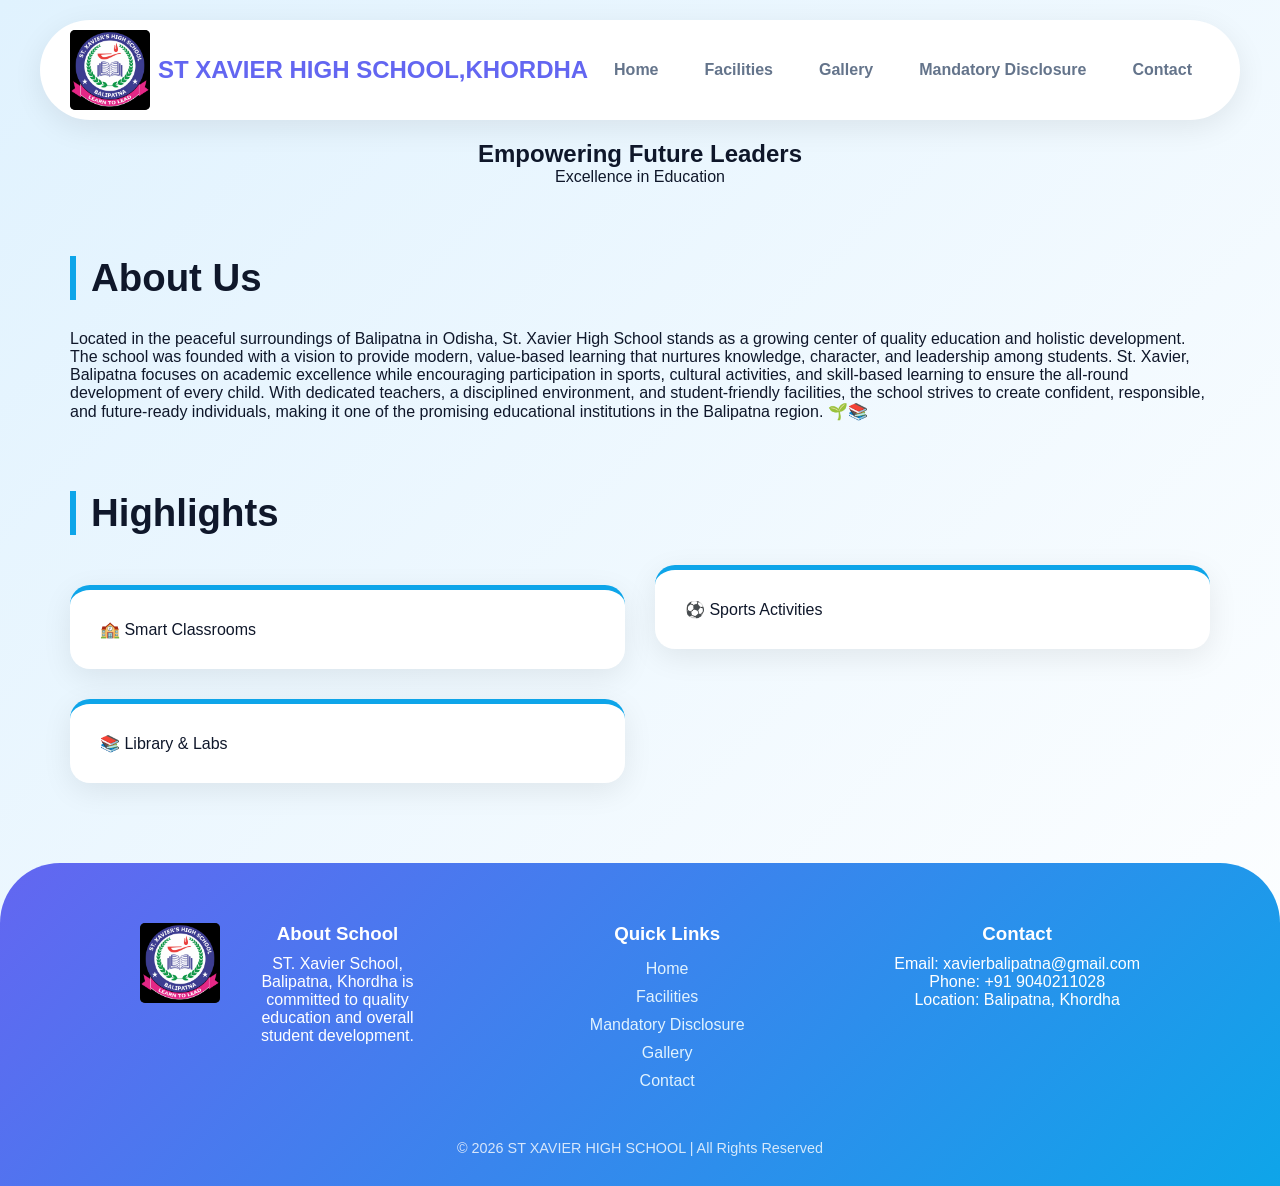
<file: index.html>
<!DOCTYPE html>
<html>

<head>
    <title>ST XAVIER HIGH SCHOOL</title>
    <link rel="stylesheet" href="style.css">
</head>

<body>

    
    <div id="header"></div>

    <section class="hero" style="text-align: center;">
        <h1>Empowering Future Leaders</h1>
        <p>Excellence in Education</p>
    </section>

    <section class="section">
        <h2>About Us</h2>
        <p>Located in the peaceful surroundings of Balipatna in Odisha, St. Xavier High School stands as a growing
            center of quality education and holistic development. The school was founded with a
            vision to provide modern, value-based learning that nurtures knowledge, character, and leadership among
            students. St. Xavier, Balipatna focuses on academic excellence while encouraging participation in sports,
            cultural activities, and skill-based learning to ensure the all-round development of every child. With
            dedicated teachers, a disciplined environment, and student-friendly facilities, the school strives to create
            confident, responsible, and future-ready individuals, making it one of the promising educational
            institutions in the Balipatna region. 🌱📚

        </p>
    </section>

    <section class="section">
        <h2>Highlights</h2>
        <div class="cards">
            <div class="card">🏫 Smart Classrooms</div>
            <div class="card">⚽ Sports Activities</div>
            <div class="card">📚 Library & Labs</div>
        </div>
    </section>

    <div id="footer"></div>

    <script src="script.js"></script>
</body>

</html>
</file>
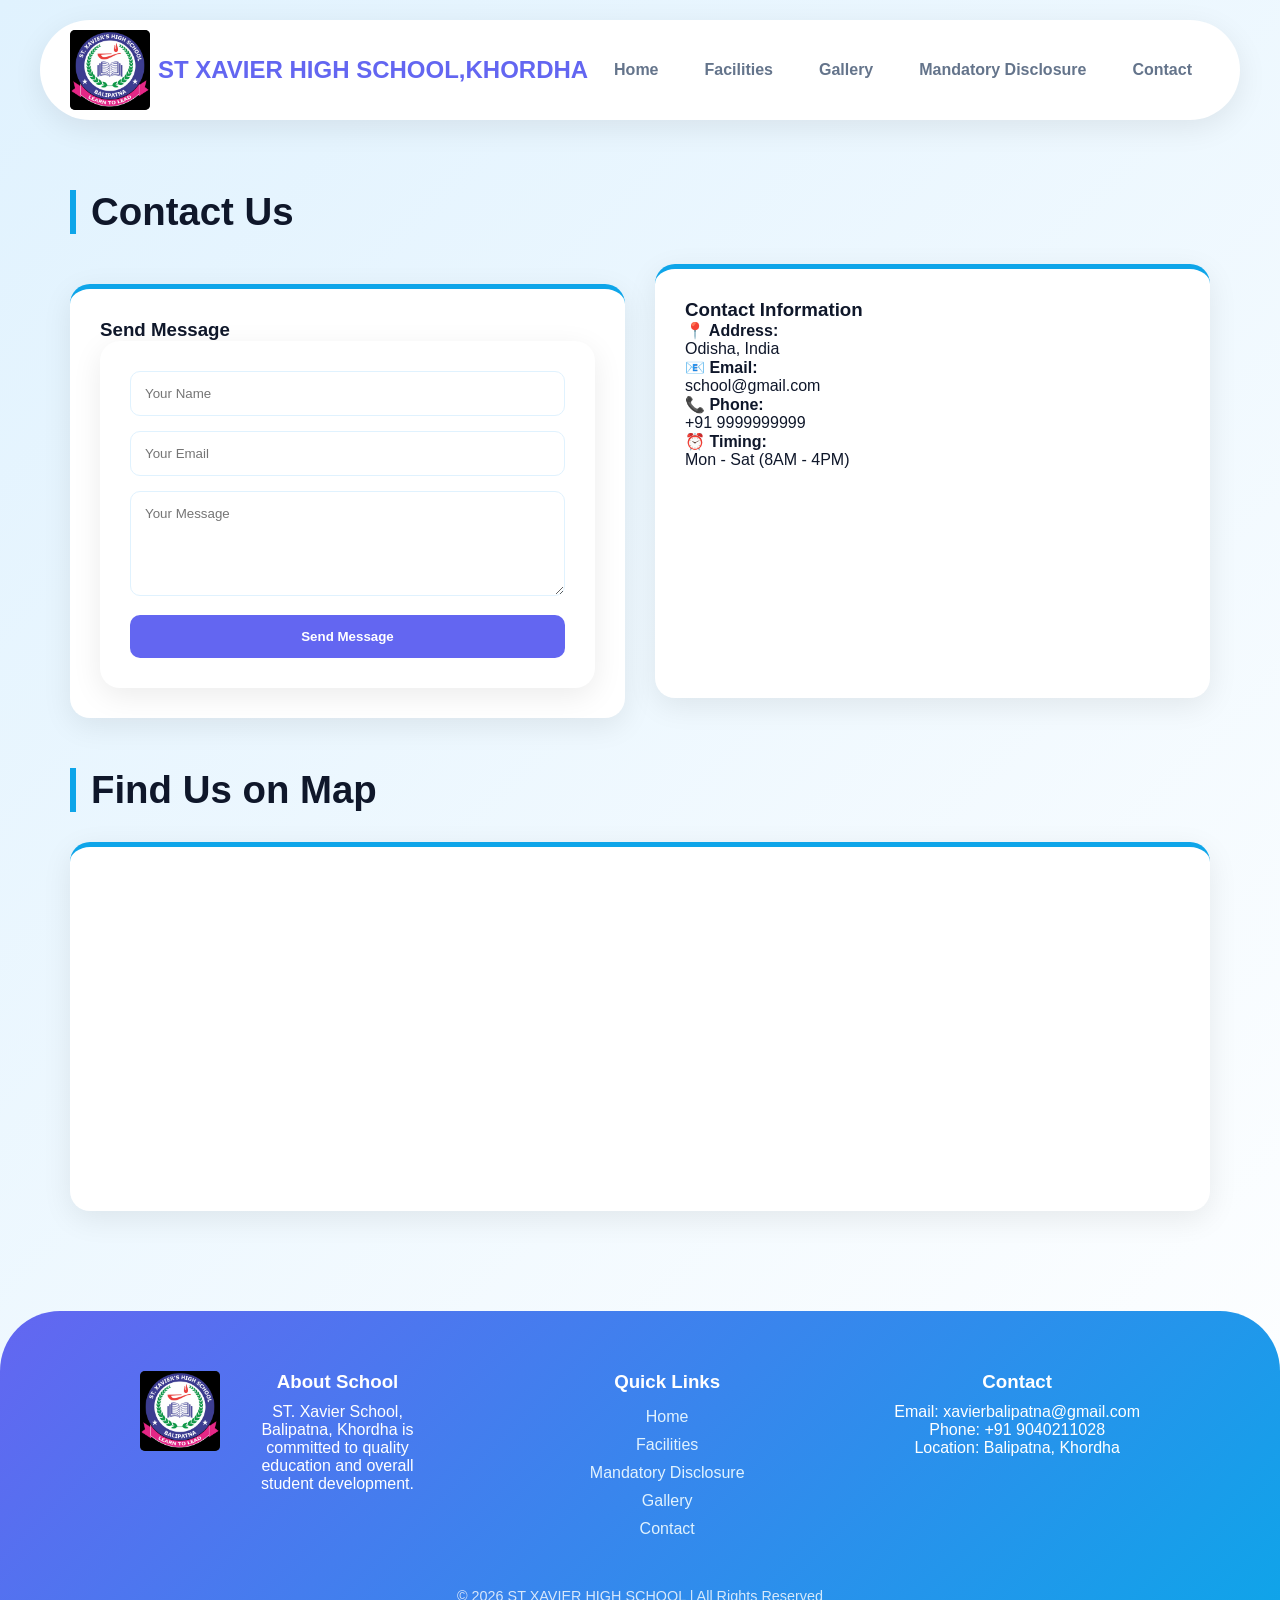
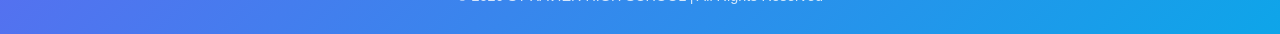
<file: contact.html>
<!DOCTYPE html>
<html lang="en">
<head>
<meta charset="UTF-8">
<meta name="viewport" content="width=device-width, initial-scale=1.0">
<title>Contact | ST XAVIER HIGH SCHOOL</title>

<link rel="stylesheet" href="style.css">
</head>

<body>



<!-- HEADER (SAME AS INDEX) -->
<div id="header"></div>

<!-- CONTACT SECTION -->
<section class="section">

<h2>Contact Us</h2>

<div class="cards">

<!-- FORM CARD -->
<div class="card">
<h3>Send Message</h3>

<form onsubmit="return validateForm()">
<input type="text" id="name" placeholder="Your Name">
<input type="email" id="email" placeholder="Your Email">
<textarea rows="5" placeholder="Your Message"></textarea>

<button type="submit">Send Message</button>
</form>

</div>

<!-- INFO CARD -->
<div class="card">
<h3>Contact Information</h3>

<p><strong>📍 Address:</strong><br>
Odisha, India</p>

<p><strong>📧 Email:</strong><br>
school@gmail.com</p>

<p><strong>📞 Phone:</strong><br>
+91 9999999999</p>

<p><strong>⏰ Timing:</strong><br>
Mon - Sat (8AM - 4PM)</p>

</div>

</div>

</section>

<!-- MAP SECTION -->
<section class="section">

<h2>Find Us on Map</h2>

<div class="card">
<iframe 
src="https://maps.google.com/maps?q=odisha&t=&z=13&ie=UTF8&iwloc=&output=embed" 
width="100%" 
height="300" 
style="border:0; border-radius:12px;">
</iframe>
</div>

</section>

<!-- FOOTER (SAME AS INDEX) -->
<div id="footer"></div>

<script src="script.js"></script>

</body>
</html>
</file>
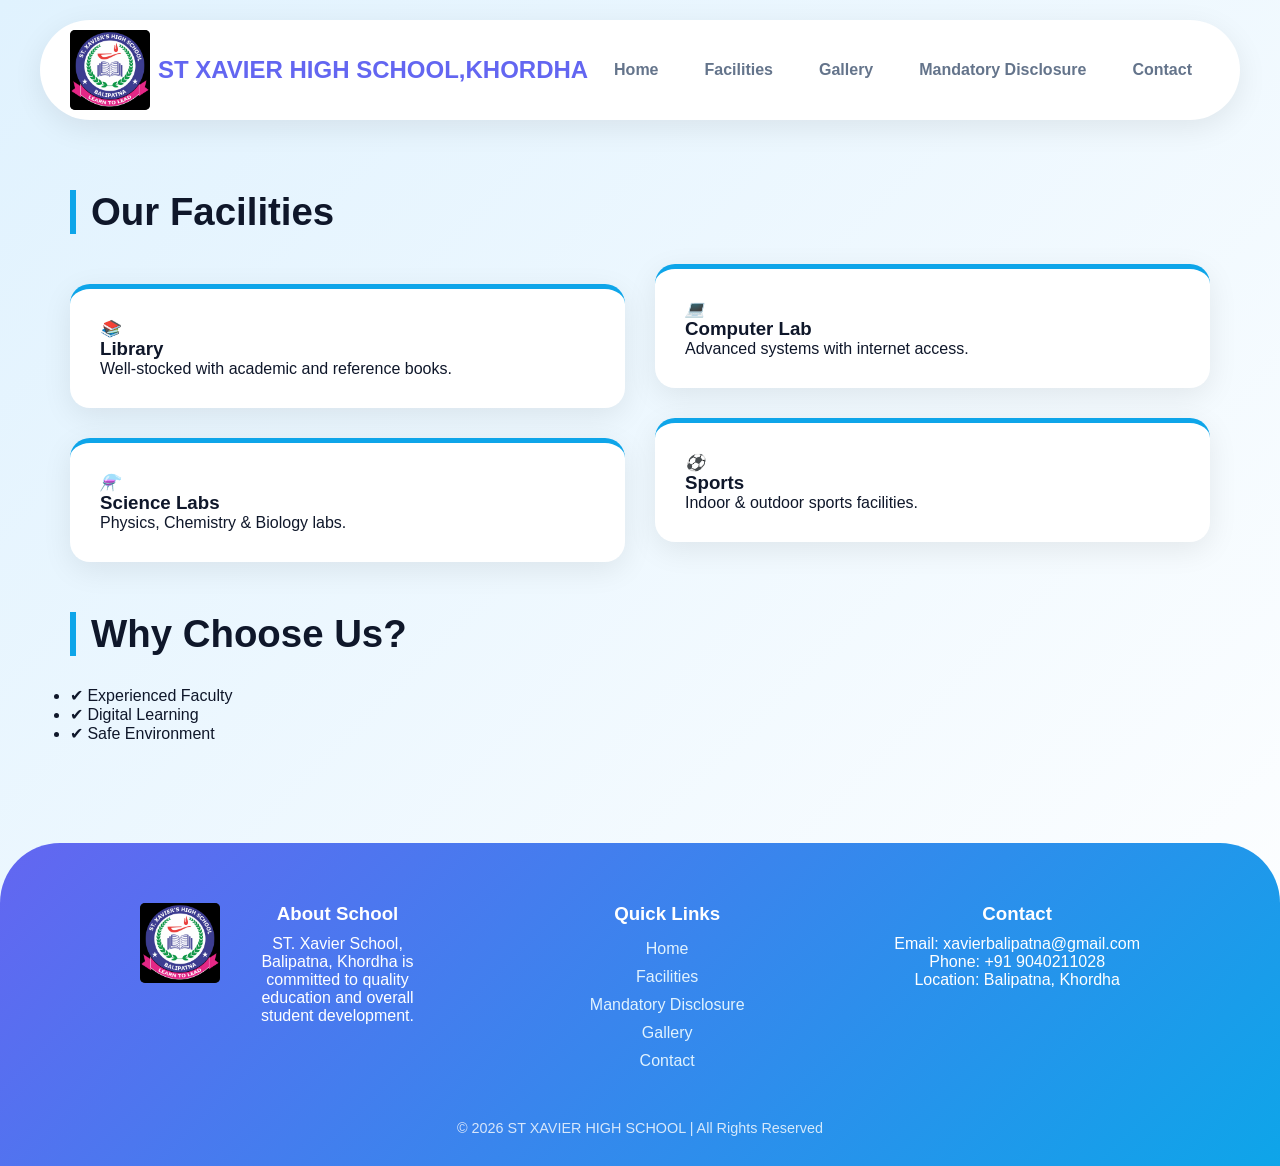
<file: facility.html>
<!DOCTYPE html>
<html>
<head>
<title>Facilities</title>
<link rel="stylesheet" href="style.css">
</head>

<body>

<div id="header"></div>


<section class="section">
<h2>Our Facilities</h2>

<div class="cards">

<div class="card facility-box">
<i>📚</i>
<div>
<h3>Library</h3>
<p>Well-stocked with academic and reference books.</p>
</div>
</div>

<div class="card facility-box">
<i>💻</i>
<div>
<h3>Computer Lab</h3>
<p>Advanced systems with internet access.</p>
</div>
</div>

<div class="card facility-box">
<i>⚗️</i>
<div>
<h3>Science Labs</h3>
<p>Physics, Chemistry & Biology labs.</p>
</div>
</div>

<div class="card facility-box">
<i>⚽</i>
<div>
<h3>Sports</h3>
<p>Indoor & outdoor sports facilities.</p>
</div>
</div>

</div>

</section>

<!-- EXTRA SECTION -->
<section class="section">
<h2>Why Choose Us?</h2>
<ul>
<li>✔ Experienced Faculty</li>
<li>✔ Digital Learning</li>
<li>✔ Safe Environment</li>
</ul>
</section>
<div id="footer"></div>

<script src="script.js"></script>
</body>
</html>
</file>
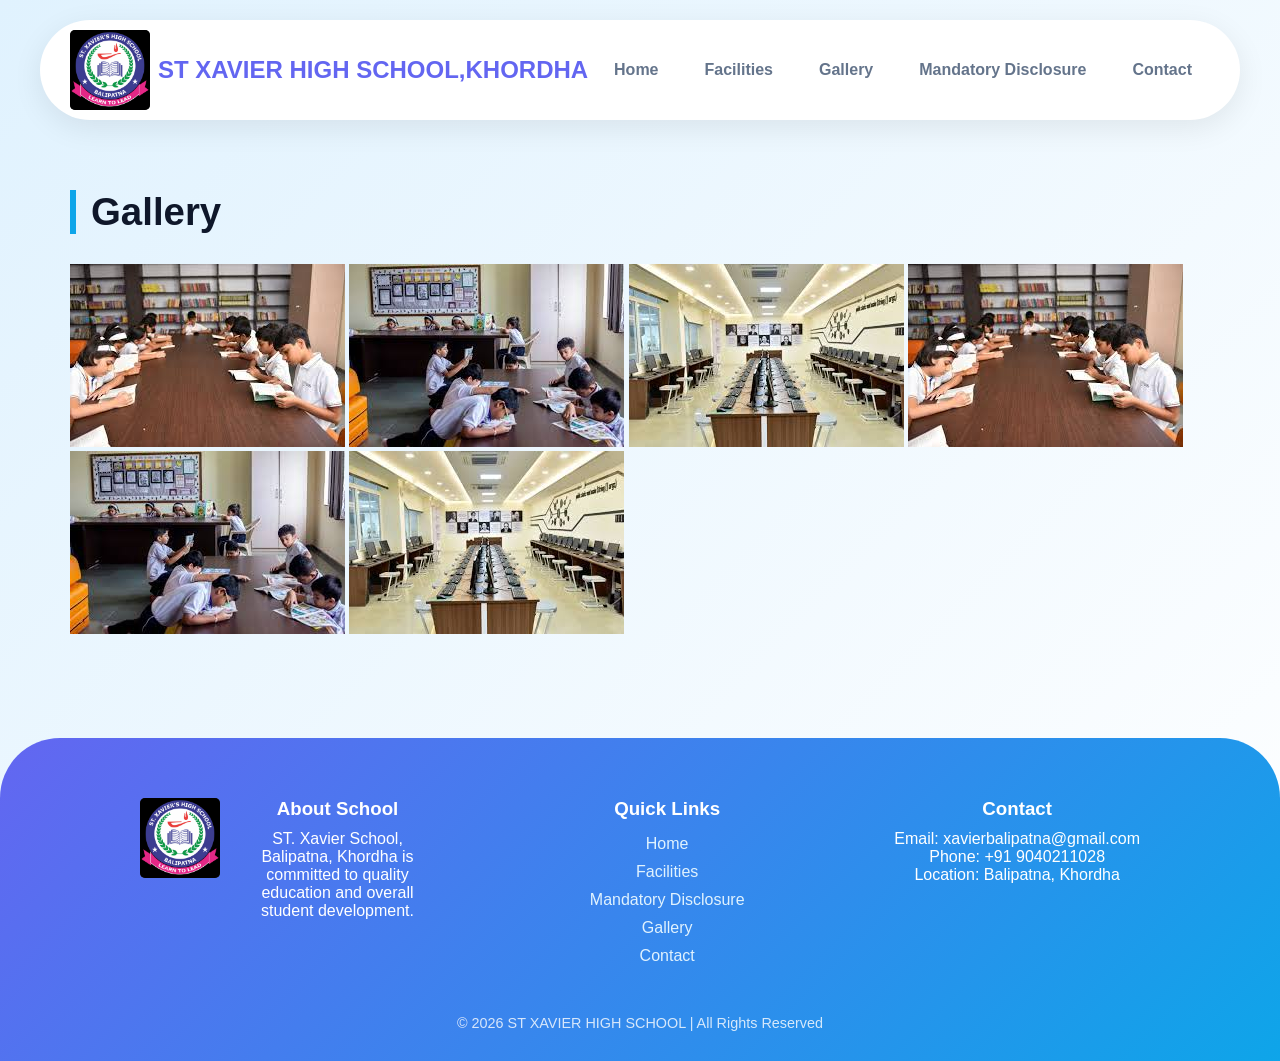
<file: gallery.html>
<!DOCTYPE html>
<html>
<head>
<title>Gallery</title>
<link rel="stylesheet" href="style.css">
</head>

<body>

<div id="header"></div>

<section class="section container">
<h2>Gallery</h2>

<div class="gallery">
<img src="../image/download (1).jpg">
<img src="../image/download (2).jpg">
<img src="../image/download (3).jpg">
<img src="../image/download (1).jpg">
<img src="../image/download (2).jpg">
<img src="../image/download (3).jpg">


</div>

</section>

<div id="footer"></div>


<script src="script.js"></script>
</body>
</html>
</file>
<file: style.css>
/* --- THEME: SOFT GRADIENT MODERN UI --- */
:root {
    --bg-main: #f0f9ff;
    --bg-alt: #ffffff;
    --primary: #0ea5e9;      /* Sky Blue */
    --secondary: #6366f1;    /* Indigo */
    --accent: #f97316;       /* Orange */
    --text-main: #0f172a;
    --text-muted: #64748b;
    --border: #e0f2fe;

    --shadow-soft: 0 8px 30px rgba(0,0,0,0.08);
}

/* --- GLOBAL --- */
* {
    margin: 0;
    padding: 0;
    box-sizing: border-box;
    font-family: 'Poppins', 'Segoe UI', sans-serif;
}

body {
    background: linear-gradient(135deg, #e0f2fe, #ffffff);
    color: var(--text-main);
}

/* --- HEADER (FLOATING + SPLIT ALIGNMENT) --- */
header {
    background: #ffffff;
    margin: 20px auto;
    max-width: 1200px;
    border-radius: 50px;
    box-shadow: var(--shadow-soft);
    padding: 10px 0;
}

nav {
    display: flex;
    justify-content: space-between;
    align-items: center;
    padding: 0 30px;
}

/* LEFT LOGO */
.logo-text {
    font-size: 1.5rem;
    font-weight: 900;
    color: var(--secondary);
}

/* RIGHT MENU */
nav ul {
    display: flex;
    list-style: none;
    gap: 10px;
}

nav ul li a {
    text-decoration: none;
    padding: 8px 18px;
    border-radius: 20px;
    color: var(--text-muted);
    font-weight: 600;
    transition: 0.3s;
}

/* pill hover */
nav ul li a:hover {
    background: var(--primary);
    color: #fff;
}

/* --- SECTION (LEFT ALIGNED HEADINGS) --- */
.section {
    max-width: 1200px;
    margin: 70px auto;
    padding: 0 30px;
}

.section h2 {
    font-size: 2.4rem;
    font-weight: 800;
    margin-bottom: 30px;
    border-left: 6px solid var(--primary);
    padding-left: 15px;
}

/* --- CARDS (OFFSET GRID STYLE) --- */
.cards {
    display: grid;
    grid-template-columns: repeat(2, 1fr);
    gap: 30px;
}

/* stagger effect */
.cards .card:nth-child(odd) {
    transform: translateY(20px);
}

.card {
    background: var(--bg-alt);
    padding: 30px;
    border-radius: 20px;
    box-shadow: var(--shadow-soft);
    border-top: 5px solid var(--primary);
    transition: 0.3s;
}

.card:hover {
    transform: translateY(-10px);
    border-top-color: var(--accent);
}

/* --- FACILITY (HORIZONTAL STYLE) --- */
.facility-card {
    display: flex;
    align-items: center;
    gap: 20px;
    padding: 25px;
    border-radius: 16px;
    background: #ffffff;
    box-shadow: var(--shadow-soft);
    transition: 0.3s;
}

.facility-card:hover {
    transform: translateX(10px);
}

.facility-icon {
    font-size: 2rem;
    background: var(--primary);
    color: #fff;
    padding: 15px;
    border-radius: 12px;
}

/* --- GALLERY (RECTANGLE STYLE, NOT SQUARE) --- */
.gallery-grid {
    display: grid;
    grid-template-columns: repeat(auto-fit, minmax(260px, 1fr));
    gap: 25px;
}

.gallery-item {
    overflow: hidden;
    border-radius: 15px;
    height: 180px;
}

.gallery-item img {
    width: 100%;
    height: 100%;
    object-fit: cover;
    transition: 0.4s;
}

.gallery-item:hover img {
    transform: scale(1.1);
}

/* --- FORM (CARD CENTER BUT CLEAN) --- */
form {
    max-width: 500px;
    margin: auto;
    background: #ffffff;
    padding: 30px;
    border-radius: 20px;
    box-shadow: var(--shadow-soft);
}

form input,
form textarea {
    width: 100%;
    padding: 14px;
    margin-bottom: 15px;
    border: 1px solid var(--border);
    border-radius: 10px;
    transition: 0.3s;
}

form input:focus,
form textarea:focus {
    border-color: var(--primary);
    outline: none;
}

form button {
    width: 100%;
    padding: 14px;
    border: none;
    background: var(--secondary);
    color: #fff;
    border-radius: 10px;
    font-weight: bold;
    transition: 0.3s;
}

form button:hover {
    background: var(--primary);
}

/* --- FOOTER (CURVED + CENTERED STYLE) --- */
footer {
    background: linear-gradient(135deg, var(--secondary), var(--primary));
    color: #fff;
    padding: 60px 30px 30px;
    border-top-left-radius: 60px;
    border-top-right-radius: 60px;
    margin-top: 100px;
}

.footer-container {
    max-width: 1000px;
    margin: auto;
    text-align: center;
}

.footer-section {
    margin-bottom: 25px;
}

.footer-section h3 {
    margin-bottom: 10px;
}

.footer-section a {
    color: #e0f2fe;
    text-decoration: none;
    display: inline-block;
    margin: 5px;
}

.footer-section a:hover {
    text-decoration: underline;
}

.footer-bottom {
    margin-top: 20px;
    font-size: 0.9rem;
    opacity: 0.8;
}

/* --- RESPONSIVE --- */
@media (max-width: 768px) {
    .cards {
        grid-template-columns: 1fr;
    }

    nav ul {
        display: none;
    }
}
</file>
